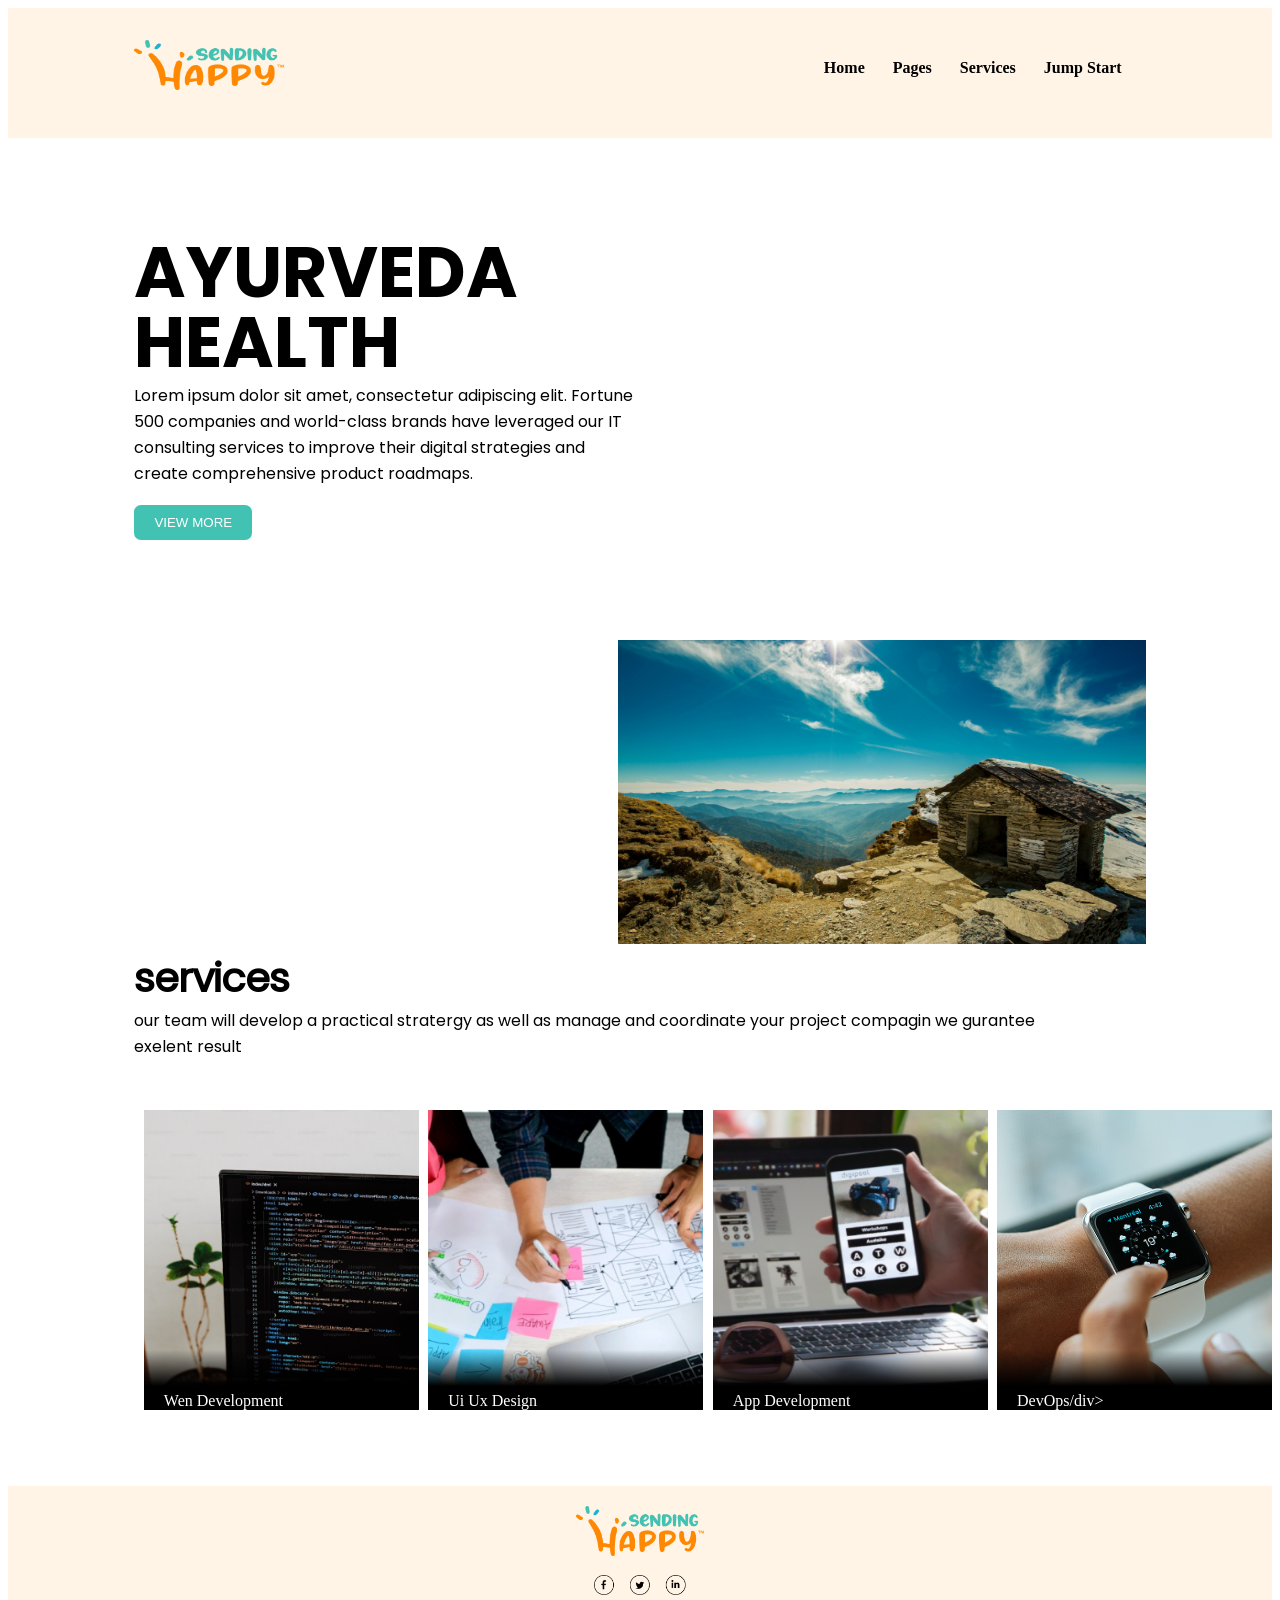
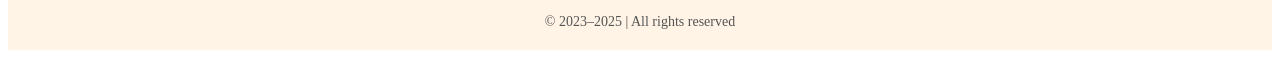
<file: index.html>
<!DOCTYPE html>
<html lang="en">
<head>
    <meta charset="UTF-8">
    <meta name="viewport" content="width=device-width, initial-scale=1.0">
    <title>sending happy
    </title>
    <link rel="stylesheet" href="styles/style.css">
    <link rel="stylesheet" href="styles/mob.css">
    <link rel="stylesheet" href="styles/largemob.css">
  <link rel="stylesheet" href="styles/tablet.css">
  <link rel="stylesheet" href="styles/laptop.css">
</head>
<body>
    <div class="headDiv">
        <img src="images/logo.png" id="logoImg" > 
         <input type="checkbox" id="menu-toggle">

    <label for="menu-toggle" class="hamburger">
        ☰</label>
    
        <nav id="headNav">
            <a href="#">Home</a>
            <a href="#">Pages</a>
            <a href="#">Services</a>
            <a href="#">Jump Start</a>
        </nav>
   
    </div>
    <div id="bodySection">
        <div id="ayurvedDiv">
            <p class="ayurvedaHead">AYURVEDA<br>HEALTH</p>
            <p class="ayurvedaCont">Lorem ipsum dolor sit amet, consectetur adipiscing elit. Fortune 500 companies and
                world-class brands have leveraged our IT consulting services
                to improve their digital strategies and create comprehensive product roadmaps.</p><br>
            <button class="viewMoreBtn">VIEW MORE</button>
        </div>
        <div class="homeImageDiv">
                    <img src="images/home.png" id="homeimage">

        </div>
    </div>
 
   <div> 
        <div  class="serviceDiv">
            <div class="services">
                <p class="serviceSize"><b>services</b></p>
                <p class="ayurvedaCont">our team will develop a practical stratergy as well as manage and coordinate your project compagin we gurantee<br> exelent result</p>
            </div>

        </div>
        <div id="smaimageDiv">
                <div class="gridtag">
                    <img src="images/Rectangle 8.png"class="smallimg"alt="web development">
                    <div class="overlay"> <span>Wen Development</span></div>
                </div>
                <div class="gridtag">
                <img src="images/Rectangle 9.png"class="smallimg"alt="image 2">
                <div class="overlay"> <span> Ui Ux Design</span></div>
            </div>
                <div class="gridtag">
                <img src="images/Rectangle 10.png"class="smallimg"alt="image 3">
                <div class="overlay"><span> App Development</span></div>
            </div>
                <div class="gridtag">
                <img src="images/Group 3806.png"class="smallimg"alt="image 4">
            <div class="overlay"><span>  DevOps</span>/div></div>
                 </div>
    </div>
    <div class="lastDiv">
        <footer>
            <div>
                <img id="logo" src="images/logo.png" alt="Logo">
            </div>

            <div>
                <img id="lastlogo" src="images/Group 4199 (1).png" alt="Footer Logo">
            </div>

            <div>
                <p class="lastword">© 2023–2025 | All rights reserved</p>
            </div>
        </footer>
    </div>
</body>
</html>
</file>
<file: styles/style.css>
.headDiv{
    background-color:#FFF4E6;
    height:130px;

}
#logoImg{
    width:150px;
    height: 50px;
    margin-left:10%;
    margin-top:2.5%;
}
#menu-toggle {
    display: none;
}
.hamburger {
display: none;
}

 #headNav{
    text-align: center;
    margin-right:10%;
    margin-top: 4%;
    float: right;

 }

 #headNav a{
    text-decoration: none;
    color: black;
    margin-right:24px;
    font-weight: bold;
    margin-top: 10%;
 }
.ayurvedaHead{
    font-family:"poppins";
    font-weight:700 ;
    font-size :70px; 
    line-height:70px;
    margin-top:100px;
    margin-bottom:5px;
    
   
}

#bodySection{
    margin-left:10%;
    margin-right:10%;
}

.ayurvedaCont{
    margin:0px;
    font-family:"POPPy";

    line-height:26px;
    size:16px;
    margin-top:0;


}
#ayurvedDiv{
    width:50%;
    float: left;
    float:left;

}
.viewMoreBtn{
    background-color: #42C2B2;
    color:white;
    padding: 10px 20px;
    border:none;
    border-radius: 7px;
}
.homeImageDiv{
    float:right;
}
#homeimage{
    width: 528px;
    height: 304px;
    margin-right:10%;
    margin-top:100px;
}
.serviceDiv{
   
    clear: both;
    margin-left: 10%;
    margin-right: 10%;
    margin-top:35%;
}
.homeimageDiv{
    float:right;
    margin-right:10%;
}
.serviceSize{
    font-size: 40px;
    font-family:"POPPy";
    letter-spacing:-1px;
    margin:0px;

}
#smallimageDiv{
  
      margin-right:10%;
    margin-left:10%;
}
#smaimageDiv{
    display:flex;
    margin-left:10%;
    
    
}
    .smallimg{
    width:285px;
    height:300px;
}     

 .lastDiv {
    display: flex;
    justify-content: center;
    align-items: center;
    background-color: #FFF4E6;
    margin-top: 10%;
    padding: 20px;
}

footer {
    display: flex;
    flex-direction: column;
    align-items: center;
    text-align: center;
}

#logo {
    height: 50px;
    margin-bottom: 15px;
}

#lastlogo {
    height: 20px;
    margin-bottom: 15px;
}

.lastword {
    margin: 0;
    font-size: 14px;
    color: #555;
}
.gridtag{
    position:relative;
    overflow:hidden;
    top:50px;
    margin-left:0.25cm;
    display: grid;

}

 .overlay{
    
    position:absolute;
    bottom: 0%;
    width:285px;
    height: 60px;
  background: linear-gradient(
    to top,
    #000000 0%,
     #000000 40%,
    rgba(255, 255, 255, 0) 100%
  );
    color:white;
    /* font-width:200px;
    font-height:20px; */
    word-spacing:20%;
    display: flex;
    align-items: flex-end;


 }
 .overlay span{
    margin-left: 20px;
 }
 @font-face{
   font-family:"poppins";
    src:url('/fonts/Poppins-Bold.ttf');
 }
 @font-face{
   font-family:"POPPy";
    src:url('/fonts/Poppins-Regular.ttf');
 }
</file>
<file: styles/mob.css>
@font-face{
   font-family:"poppins";
    src:url('/fonts/Poppins-Bold.ttf');
 }
 @font-face{
   font-family:"POPPy";
    src:url('/fonts/Poppins-Regular.ttf');
    
 }

@media only screen and (max-width: 599px) {
.headDiv{
    background-color:#FFF4E6;
    height: 60px;
    position:relative;
}
#logoImg{
    width:100px;
    height: 50px;
    margin-left:3%;
    margin-top:1%;
}
#menu-toggle {
    display: none;
      
}
.hamburger {
  font-size: 30px;
  color: black;
  cursor: pointer;
  float: right;
    display: block;
    margin-left:5%;
    margin-top:10px;
}
#menu-toggle:checked ~ #headNav {
    display: flex;
    
     
}
#headNav{
     display:none;
        flex-direction: column;
        position: absolute;
        top: 70px;
        /* left: 0; */
        width: 20%;
          float: right;
          margin-left:400px; top: 20px;
        background:white;
        
    }

 
 #headNav a {
      padding: 15px;
        border-top: 1px solid #555;
    /* position:absolute; */
     
 }
 #bodySection{
    margin-left:3%;
    margin-right:3%;
}
#ayurvedDiv{
    width:auto;


}
.ayurvedaHead{
    font-family:"poppins";
    font-weight:300;
    font-size :25px; 
    line-height:25px;
    margin-top:20px;
    text-align: center;
}
.ayurvedaCont{
    margin:0px;
    font-family:"POPPy";
    word-spacing:3px;
    line-height:16px;
    size:1px;
    margin-top:0;
    text-align:center;
}
.viewMoreBtn{
    background-color: #42C2B2;
    color:white;
    padding: 7px 17px;
    border:none;
    border-radius: 7px;
    display: flex;
    justify-content:center;
    /* align-items: center; */
    align-self:center;
    margin: auto;
    margin-bottom: 20px;
}
.homeimageDiv{
   margin-bottom:20px;

}
#homeimage{
    margin-top:100px;
  margin:auto;
  display:block;
    

}
.serviceDiv{
   
    clear: both;
    margin-left: 3%;
    margin-right: 3%;
   margin-top:80px;
}
.serviceSize{
    font-size:25px;
    font-family:"POPPy";
    letter-spacing:-1px;
    /* margin:0px; */
    /* margin-left:4%; */
    text-align:center;
    margin-top:80px;
}
.ayurvedaCont{
    margin:0px;
    font-family:"POPPy";
    word-spacing:3px;
    line-height:16px;
    size:1px;
    margin-top:15px;
}
#smaimageDiv{
    
    flex-direction: column;
     margin-left:3%;
    margin-right:3%;
    
    
}
.smallimg{
    width:70%;
   height: 200px;
   margin-top:.75cm;
   display:flex;
   justify-content: center;
    align-items: center;
    
}     
.gridtag{
    position:relative;
    overflow:hidden;
    top:5px;
    margin-left:0.25cm;
     display: grid;
      display:flex;
   justify-content: center;
    align-items:center;
}

 .overlay{
    
    position:absolute;
    bottom: 0%;
    width:70%;
    height: 60px;
  background: linear-gradient(
    to top,
    #000000 0%,
     #000000 40%,
    rgba(255, 255, 255, 0) 100%
  )
 }
 .lastDiv {
    display: flex;
    justify-content: center;
    align-items: center;
    background-color: #FFF4E6;
    margin-top:2%;
    padding:15px;
}
footer {
    display: flex;
    flex-direction: column;
    align-items: center;
    text-align: center;
}
#logo {
    height:40px;
    width:70px;
    margin-bottom: 15px;
}
#lastlogo {
    height: 15px;
    margin-bottom: 8px;
}

.lastword {
    margin: 0;
    font-size: 7px;
    color: #555;
}



}
</file>
<file: styles/largemob.css>
@media only screen and (min-width: 600px) and (max-width:  767px){

    
  .headDiv{
    background-color:#FFF4E6;
    height:80px;
}
#logoImg{
    width:90px;
    height: 40px;
    margin-left:3%;
    margin-top:1.5%;
}
#menu-toggle {
    display: none;
    
}
.hamburger {
  font-size: 30px;
  color: black;
  cursor: pointer;
  float: right;
    display: block;
    /* margin-left:4%; */
    margin-top:10px;
}
#menu-toggle:checked ~ #headNav {
    display: flex;
}
#headNav{
        display: none;
        flex-direction: column;
        position: absolute;
        top: 70px;
        left: 0;
         float: right;
          margin-left:500px; top: 20px;
        width: 20%;
        background:white;
    }

 
 #headNav a {
      padding: 15px;
        border-top: 1px solid #555;
    /* position:absolute; */
 }
 #bodySection{
    margin-left:3%;
    margin-right:3%;
}
#ayurvedDiv{
    width:300px;


}
.ayurvedaHead{
    font-family:"poppins";
    font-weight:300;
    font-size :30px; 
    line-height:25px;
    margin-top:20px;
    float: left;
}
.ayurvedaCont{
    margin:0px;
    font-family:"POPPy";
    float:left;
    line-height:26px;
    size:16px;
    margin-top:0;
    
}
.viewMoreBtn{
    background-color: #42C2B2;
    color:white;
    padding: 10px 20px;
    border:none;
    border-radius: 7px;
    float:left;
    margin-top:30px;
}
.homeimageDiv{
   
   margin:auto;
}
#homeimage{
    width:300px;
    height:200px;
    margin-bottom:3%;
    margin-top:70px;
    /* display: flex;
    justify-content: center;
    align-items: center; */
    

}
.serviceDiv{
   
    clear: both;
    margin-left: 3%;
    margin-right: 3%;
    margin-top:20px;
    height:200px;
}
.serviceSize{
    font-size:25px;
    font-family:"POPPy";
    letter-spacing:-1px;
    margin:0px;
    margin-left:4%;
    margin-top:20px;
}
.ayurvedaCont{
    margin:0px;
    font-family:"POPPy";
    word-spacing:3px;
    line-height:16px;
    size:1px;
    margin-top:20px;
}
#smaimageDiv{
    
    /* flex-direction: column ; */
     margin-left:3%;
    margin-right:3%;
    grid-template-columns:repeat(2,1fr);
    display:grid;
    margin-top: -20px;;
}
.smallimg{
    width:100%;
   height: 300px;
   margin-top:.50cm;
}     
.gridtag{
    position:relative;
    overflow:hidden;
    top:5px;
    margin-left:0.25cm;
     display: grid;

}

 .overlay{
    
    position:absolute;
    bottom: 0%;
    width:100%;
    height: 60px;
  background: linear-gradient(
    to top,
    #000000 0%,
     #000000 40%,
    rgba(255, 255, 255, 0) 100%
  )
 }
 .lastDiv {
    display: flex;
    justify-content: center;
    align-items: center;
    background-color: #FFF4E6;
    margin-top:4%;
    padding:15px;
}
footer {
    display: flex;
    flex-direction: column;
    align-items: center;
    text-align: center;
}
#logo {
    height:40px;
    width:70px;
    margin-bottom: 15px;
}
#lastlogo {
    height: 15px;
    margin-bottom: 8px;
}

.lastword {
    margin: 0;
    font-size: 7px;
    color: #555;
}
}
</file>
<file: styles/tablet.css>
@media only screen and (min-width: 768px) and (max-width:991px){

    
  .headDiv{
    background-color:#FFF4E6;
    height:90px;
}
#logoImg{
    width:100px;
    height: 60px;
    margin-left:3%;
    margin-top:1.5%;
}
#headNav{
    display:flex;
    justify-content:flex-end;
   text-align: center;
    margin-right:3%;
    margin-top:1%;
    float: right;
    padding:3px 1px;
    font-size:12px;

 }
 #headNav a{
     text-decoration: none;
    color: black;
    margin-right:3%;
    font-weight: bold;
    margin-top: 10%;
 }
 #bodySection{
    margin-left:3%;
    margin-right:3%;
}
#ayurvedDiv{
    width:430px;
    height:700px;
}
.ayurvedaHead{
    font-family:"poppins";
    font-weight:300px;
    font-size :60px; 

    margin-top:20px;
    /* text-align: center; */
    float:left;
    margin-top:40px;
    word-spacing:3px;
    line-height:60px;
}
.ayurvedaCont{
    margin:0px;
    font-family:"POPPy";
    word-spacing:5px;
    line-height:3%;
    size:10px;
    margin-top:0;
    float:left;
    margin-top:50px;
    font-size:20px;
    

}
.viewMoreBtn{
    background-color: #42C2B2;
    color:white;
    padding: 7px 17px;
    border:none;
    border-radius: 7px;
    /* display: flex;
    justify-content:center;
    align-items: center; */
    float:left;
    margin-top:20%;;
}
.homeimageDiv{
   
float: left;
   

}
#homeimage{
    width:350px;
    height:250px;
    /* margin-bottom:3%; */
    margin-top:20px;
    /* display: flex; */
    /* justify-content: center; */
    /* align-items: center; */
margin-top: 45px;
}
.serviceDiv{
   
    clear: both;
    margin-left: 3%;
    margin-right: 3%;
    margin-top:80px;
    height:200px;
}
.serviceSize{
    font-size:25px;
    font-family:"POPPy";
    letter-spacing:-1px;
    margin:0px;
    margin-left:4%;
    margin-top:40px;
}

#smaimageDiv{
    
    /* flex-direction: column ; */
     margin-left:3%;
    margin-right:3%;
    grid-template-columns:repeat(2,1fr);
    display:grid;
    
}
.smallimg{
    width:100%;
   height: 300px;
   margin-top:.50cm;
}     
.gridtag{
    position:relative;
    overflow:hidden;
    top:5px;
    margin-left:0.25cm;
     display: grid;

}

 .overlay{
    
    position:absolute;
    bottom: 0%;
    width:100%;
    height: 60px;
  background: linear-gradient(
    to top,
    #000000 0%,
     #000000 40%,
    rgba(255, 255, 255, 0) 100%
  )
 }
 .lastDiv {
    display: flex;
    justify-content: center;
    align-items: center;
    background-color: #FFF4E6;
    margin-top:4%;
    padding:15px;
}
footer {
    display: flex;
    flex-direction: column;
    align-items: center;
    text-align: center;
}
#logo {
    height:40px;
    width:70px;
    margin-bottom: 15px;
}
#lastlogo {
    height: 15px;
    margin-bottom: 8px;
}

.lastword {
    margin: 0;
    font-size: 7px;
    color: #555;
}
}
</file>
<file: styles/laptop.css>
@media only screen and (min-width: 992px) and (max-width:1199px) {
 .headDiv{
    background-color:#FFF4E6;
    height:100px;
 }
#logoImg{
  width:150px;
    height: 50px;
    margin-left:5%;
    margin-top:2.5%;
}


#menu-toggle {
    display: none;
}
.hamburger {
display: none;
}


 #headNav{
    text-align: center;
    margin-right:5%;
    margin-top: 4%;
    float: right;
 }
  #headNav a{
    text-decoration: none;
    color: black;
    margin-right:24px;
    font-weight: bold;
    margin-top: 10%;
 }
 
 #bodySection{
     margin-left:5%;
    margin-right:5%;
}
#ayurvedDiv{
   width:40%;
    float: left;
   height:250px;
}
.ayurvedaHead{
     font-family:"poppins";
    font-weight:600 ;
    font-size :50px; 
    line-height:50px;
    margin-top:50px;
    margin-bottom:5px;
}
.ayurvedaCont{
     margin:0px;
    font-family:"POPPy";

    line-height:26px;
    size:18px;
    margin-top:15px;
    

}
.viewMoreBtn{
   background-color: #42C2B2;
    color:white;
    padding: 10px 20px;
    border:none;
    border-radius: 7px;
    
}
.homeimageDiv{
   
    
    width:50%;
    height: 500px;
    float:right;
    
}
#homeimage{
     width: 450px;
    height:300px;
    margin-right:5%;
    margin-top:60px;
    float: right;
 
}
.serviceDiv{
   
    clear: both;
    margin-left: 5%;
    margin-right: 5%;
    margin-top:px;
}
.serviceSize{

    font-size: 40px;
    font-family:"POPPy";
    letter-spacing:-1px;
    /* margin:0px; */
    margin-top:50%;
  
}

#smaimageDiv{
    
   margin-left:5%;
    /* margin-right:5%; */
    grid-template-columns:repeat(2,1fr);
    display:grid;
    width:100%;
   
}
.smallimg{
   width:100%;
   height: 300px;
   margin-top:.50cm;
   align-items: center;;
}     
.gridtag{
    position:relative;
    overflow:hidden;
    top:5px;
    margin-left:0.25cm;
     display: grid;
}

 .overlay{
    
    position:absolute;
    bottom: 0%;
    width:100%;
    height: 60px;
  background: linear-gradient(
    to top,
    #000000 0%,
     #000000 40%,
    rgba(255, 255, 255, 0) 100%
  )
 }
 .lastDiv {
    display: flex;
    justify-content: center;
    align-items: center;
    background-color: #FFF4E6;
    margin-top:4%;
    padding:15px;
}
footer {
    display: flex;
    flex-direction: column;
    align-items: center;
    text-align: center;
}
#logo {
    height:50px;
    width:80px;
    margin-bottom: 15px;
}
#lastlogo {
    height: 20px;
    margin-bottom: 8px;
}

.lastword {
    margin: 0;
    font-size: 8px;
    color: #555;
}
}
</file>
